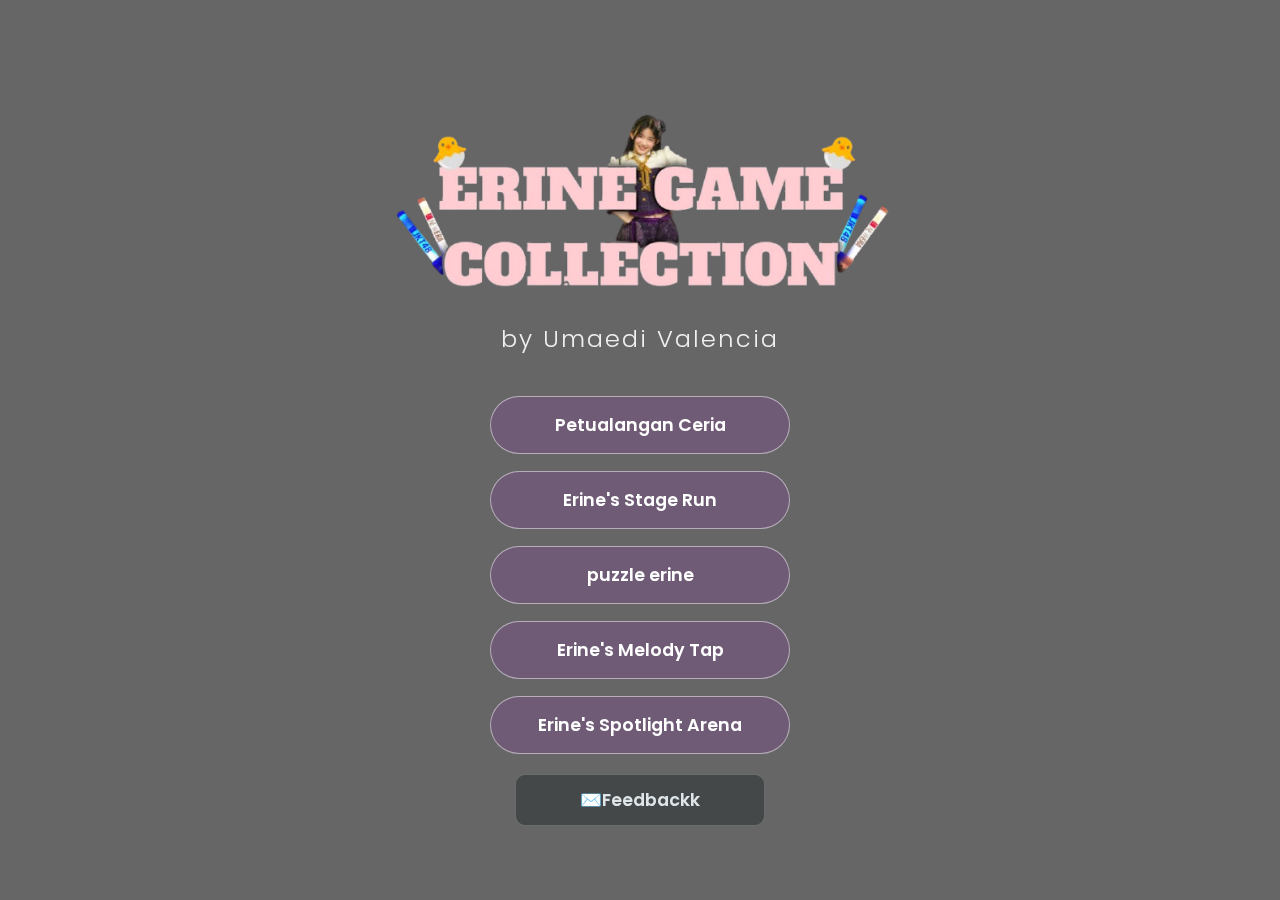
<file: index.html>
<!DOCTYPE html>
<html lang="en">
<head>
    <meta charset="UTF-8">
    <meta name="viewport" content="width=device-width, initial-scale=1.0">
    <title>Game Menu - By Umaedi Valencia</title>
    <link rel="stylesheet" href="style.css">
</head>
<body>

    <div class="video-background">
        <video autoplay muted loop id="erineVideo">
            <source src="erine_bg.mp4" type="video/mp4">
            Browser kamu tidak mendukung tag video.
        </video>
    </div>

    <div class="menu-container">
        <div class="title-section">
            <img src="title.png" alt="Game Collection" class="game-title-image">
            <p class="subtitle">by Umaedi Valencia</p>
        </div>
        <div class="button-container">
            <a href="game1/petualangan_ceria.html" class="game-button">Petualangan Ceria</a>
            <a href="game2/stage_run.html" class="game-button">Erine's Stage Run</a>
            <a href="game3/puzzle.html" class="game-button">puzzle erine</a>
            <a href="game4/rhythm.html" class="game-button">Erine's Melody Tap</a>
            <a href="game5/arena.html" class="game-button">Erine's Spotlight Arena</a>
        </div>
        <div class="support-container">
    <a href="feedback.html" class="support-btn" title="Kirim Feedback atau Lapor Bug">
        ✉️Feedbackk
    </a>
</div>
    </div>

    <script src="script.js"></script>
</body>
</html>
</file>
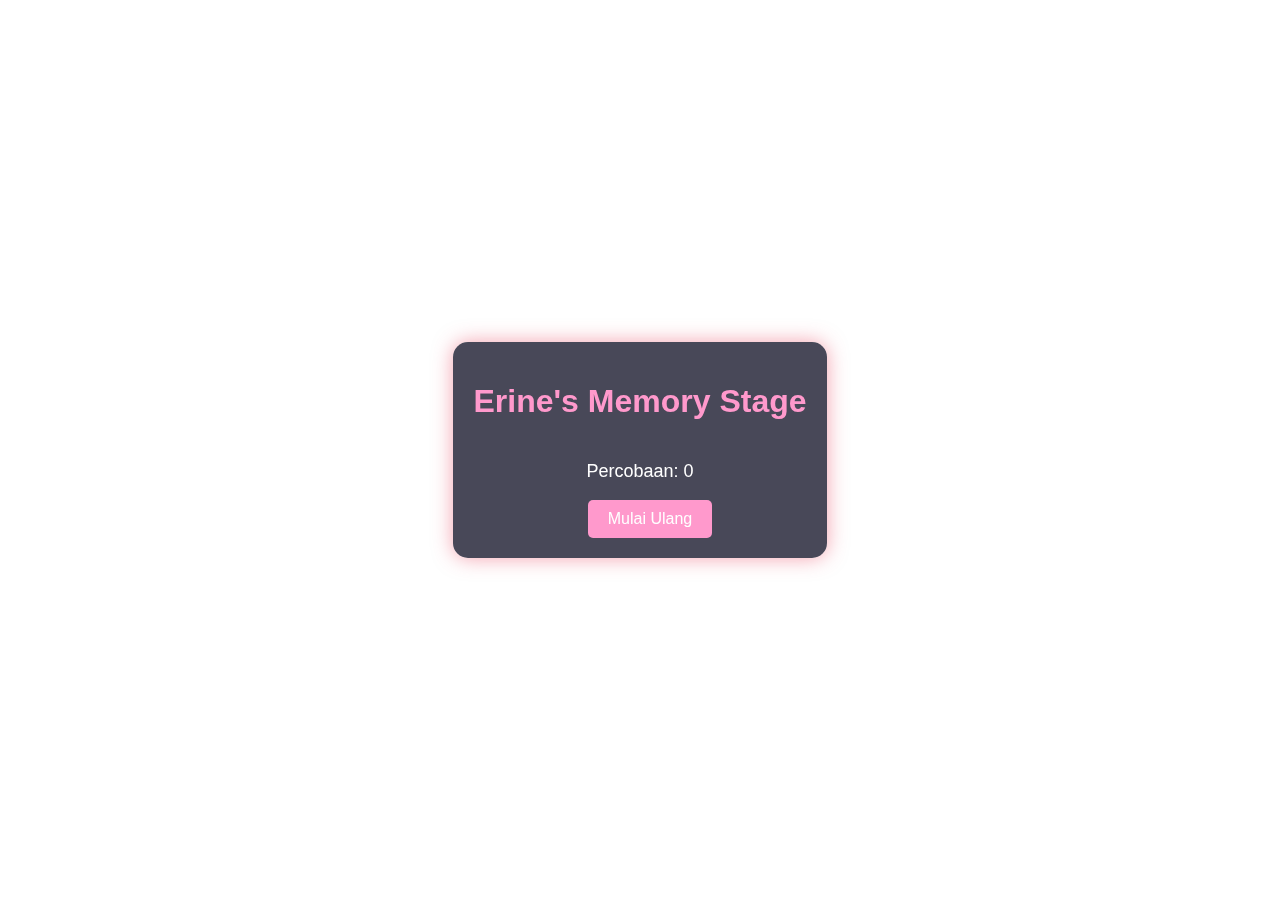
<file: game3/index.html>
<!DOCTYPE html>
<html lang="en">
<head>
    <meta charset="UTF-8">
    <meta name="viewport" content="width=device-width, initial-scale=1.0, maximum-scale=1.0, user-scalable=no">
    <title>Erine's Memory Stage</title>
    <link rel="stylesheet" href="style.css">
</head>
<body>
    <video autoplay muted loop playsinline id="background-video">
        <source src="background.mp4" type="video/mp4">
    </video>

    <div id="game-container">
        <h1>Erine's Memory Stage</h1>
        <div id="game-board"></div>
        <div id="ui-container">
            <p>Percobaan: <span id="tries">0</span></p>
            <button id="restart-button">Mulai Ulang</button>
        </div>
    </div>

    <div id="win-screen" class="overlay-screen hidden">
        <div class="overlay-content">
            <h2>🎉 Kamu Menang! 🎉</h2>
            <p>Selesai dalam <span id="win-tries"></span> percobaan!</p>
            <div class="win-buttons-container">
                <button id="play-again-button">Main Lagi</button>
                <a href="../index.html" class="menu-button">Kembali ke Menu</a>
            </div>
        </div>
    </div>

    <audio id="correct-sound" src="correct.mp3"></audio>
    <img id="flying-duck" src="duck.png" alt="Bebek Terbang" class="flying-duck-animation">
    
    <script src="script.js"></script>
</body>
</html>
</file>
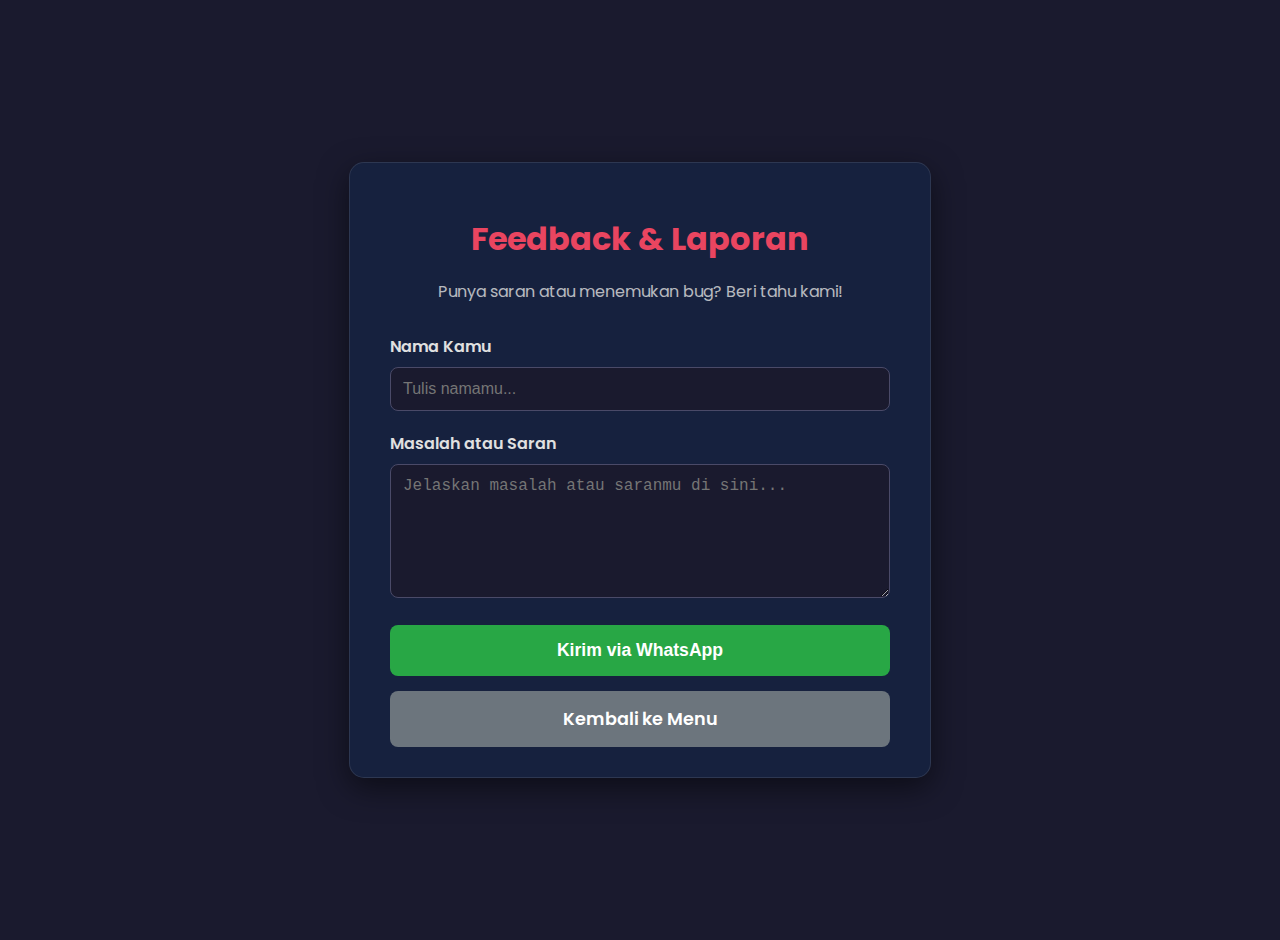
<file: feedback.html>
<!DOCTYPE html>
<html lang="en">
<head>
    <meta charset="UTF-8">
    <meta name="viewport" content="width=device-width, initial-scale=1.0">
    <title>Feedback - Game Collection</title>
    <link rel="stylesheet" href="style_feedback.css">
</head>
<body>
    <div class="form-container">
        <h1>Feedback & Laporan</h1>
        <p>Punya saran atau menemukan bug? Beri tahu kami!</p>

        <form id="feedback-form">
            <div class="input-group">
                <label for="nama">Nama Kamu</label>
                <input type="text" id="nama" placeholder="Tulis namamu..." required>
            </div>

            <div class="input-group">
                <label for="pesan">Masalah atau Saran</label>
                <textarea id="pesan" rows="6" placeholder="Jelaskan masalah atau saranmu di sini..." required></textarea>
            </div>

            <button type="submit" class="kirim-btn">Kirim via WhatsApp</button>
            <a href="index.html" class="kembali-btn">Kembali ke Menu</a>
        </form>
    </div>

    <script src="script_feedback.js"></script>
</body>
</html>
</file>
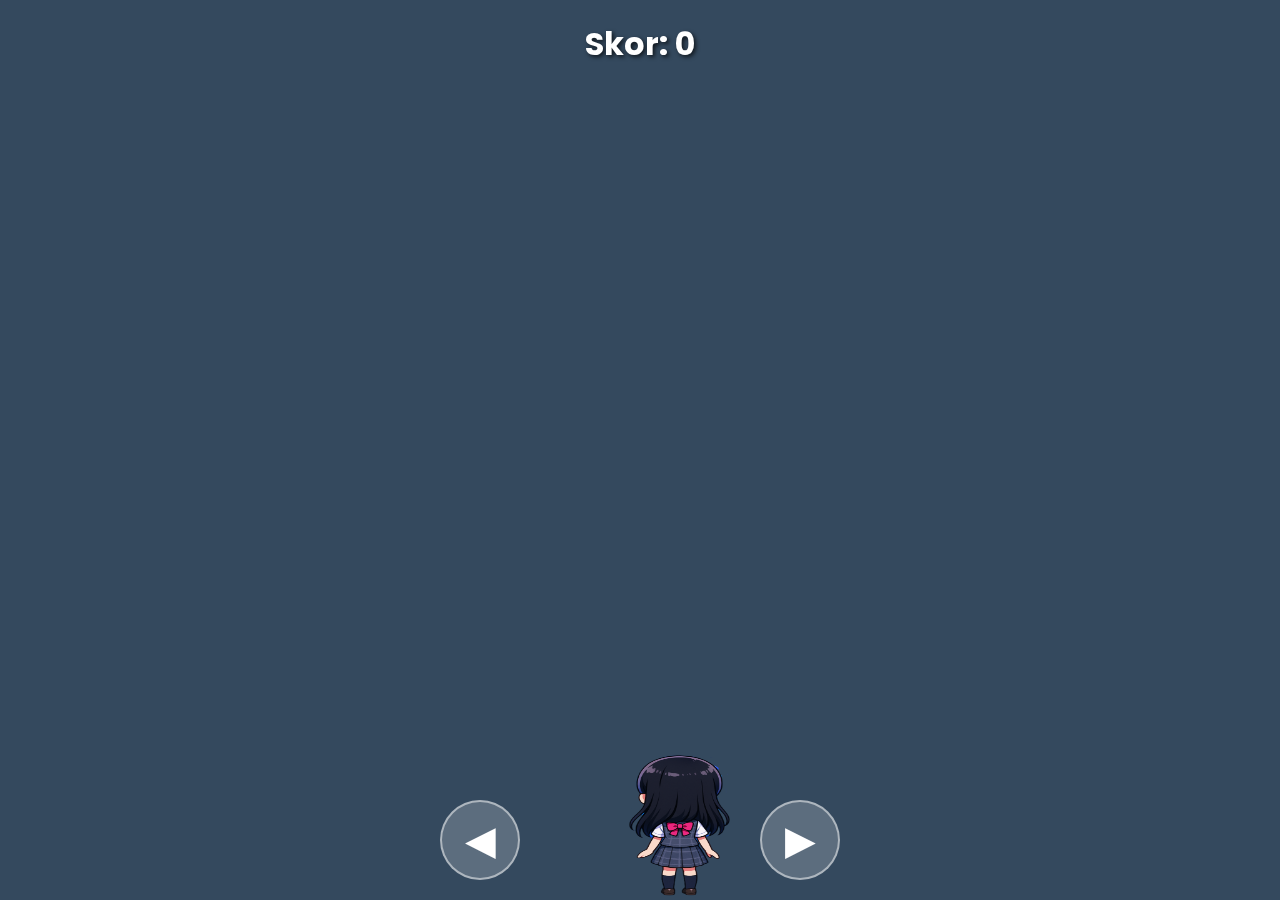
<file: game1/petualangan_ceria.html>
<!DOCTYPE html>
<html lang="en">
<head>
    <meta charset="UTF-8">
    <meta name="viewport" content="width=device-width, initial-scale=1.0, maximum-scale=1.0, user-scalable=no">
    <title>Petualangan Ceria</title>
    <link rel="stylesheet" href="style_game.css">
</head>
<body>
    <canvas id="gameCanvas"></canvas>

    <div id="ui-container">
        <div id="score">Skor: 0</div>
        <div class="controls">
            <button id="left-btn" class="control-btn">◀</button>
            <button id="right-btn" class="control-btn">▶</button>
        </div>
    </div>
    
    <div id="gameOverScreen" class="hidden">
        <div class="game-over-box">
            <h2>Yahhh kamu kalah!</h2>
            <p>Skor Akhirmu: <span id="finalScore">0</span></p>
            <button id="restartButton">Main Lagi</button>
            <a href="../index.html" class="back-button">Kembali ke Menu</a>
        </div>
    </div>

    <script src="script_game.js"></script>
</body>
</html>
</file>
<file: style.css>
@import url('https://fonts.googleapis.com/css2?family=Poppins:wght@300;600;700&display=swap');

* {
    margin: 0;
    padding: 0;
    box-sizing: border-box;
}

body {
    font-family: 'Poppins', sans-serif;
    color: white;
    overflow: hidden; /* Mencegah scroll bar muncul */
}

/* Latar Belakang Video */
.video-background {
    position: fixed;
    top: 0;
    left: 0;
    width: 100%;
    height: 100%;
    z-index: -2;
}

#erineVideo {
    width: 100%;
    height: 100%;
    object-fit: cover; /* Memastikan video menutupi layar tanpa distorsi */
}

/* Overlay untuk membuat teks lebih mudah dibaca */
.menu-container::before {
    content: '';
    position: absolute;
    top: 0;
    left: 0;
    width: 100%;
    height: 100%;
    background: rgba(0, 0, 0, 0.6); /* Overlay hitam transparan */
    z-index: -1;
}

/* Wadah untuk menu di tengah */
.menu-container {
    display: flex;
    flex-direction: column;
    justify-content: center;
    align-items: center;
    height: 100vh;
    text-align: center;
    padding: 20px;
}

/* Bagian Judul */
.title-section {
    margin-bottom: 40px;
}

.nama_pembuat {
    margin-top: 20px;
}

/* TAMBAHKAN BLOK BARU INI */
.game-title-image {
    width: 90%; /* Lebar gambar 90% dari container */
    max-width: 600px; /* Lebar maksimal 600px agar tidak terlalu besar di layar PC */
    height: auto; /* Tinggi otomatis menyesuaikan lebar */
    margin-bottom: -80px; /* Mengurangi jarak ke tulisan "by Umaedi Valencia" */
}

.subtitle {
    font-size: 1.5rem;
    font-weight: 300;
    margin-top: 15px;
    letter-spacing: 2px;
    opacity: 0.9;
}

/* Wadah Tombol */
.button-container {
    display: flex;
    flex-direction: column;
    gap: 17px;
    width: 100%;
    max-width: 300px;
    margin-bottom: 60px;
}

/* Gaya Tombol */
.game-button {
    background: rgba(195, 0, 255, 0.1);
    border: 1px solid rgba(255, 255, 255, 0.5);
    color: white;
    padding: 15px 20px;
    text-decoration: none;
    font-size: 1.1rem;
    font-weight: 600;
    border-radius: 50px; /* Membuat tombol menjadi lonjong */
    cursor: pointer;
    transition: all 0.3s ease;
    backdrop-filter: blur(5px); /* Efek glassmorphism */
    -webkit-backdrop-filter: blur(5px);
}

.game-button:hover {
    background: rgba(255, 105, 180, 0.8); /* Warna pink saat hover */
    border-color: rgba(255, 105, 180, 1);
    transform: scale(1.05); /* Sedikit membesar saat disentuh */
    box-shadow: 0 0 20px rgba(255, 105, 180, 0.5);
}

/* ================== GAYA BARU UNTUK TOMBOL FEEDBACK ================== */

/* Wadah untuk tombol feedback, sekarang berada di alur normal */
.support-container {
    margin-top: -40px; /* Memberi jarak dari tombol game di atasnya */
    width: 100%;
    max-width: 250px; /* Samakan lebar dengan tombol game agar rapi */
}

.support-btn {
    display: block; /* Membuatnya jadi satu baris penuh */
    width: 100%; /* Lebar penuh sesuai container */
    padding: 12px 20px; /* Ukuran padding dalam tombol */
    background-color: rgba(45, 52, 54, 0.6); /* Warna abu-abu gelap transparan, BEDA dari tombol utama */
    color: #dfe6e9;
    text-decoration: none;
    font-size: 1.1rem;
    font-weight: 600;
    border-radius: 10px; /* Tidak lagi bulat, tapi sudutnya tumpul */
    border: 1px solid rgba(255, 255, 255, 0.2);
    text-align: center;
    transition: all 0.3s ease;
    backdrop-filter: blur(5px);
}

.support-btn:hover {
    background-color: rgba(99, 110, 114, 0.7); /* Efek hover yang berbeda */
    border-color: rgba(255, 255, 255, 0.5);
    transform: scale(1.03); /* Sedikit membesar */
}

/* ... (kode CSS Anda yang sudah ada) ... */

/* GAYA UNTUK KREDIT DI BAGIAN BAWAH */
.footer-credit {
    position: fixed; /* Membuat posisinya tetap di layar */
    bottom: 2px;    /* Jarak 10px dari bawah */
    width: 100%;     /* Lebar penuh */
    text-align: center; /* Teks di tengah */
    font-size: 0.8rem;  /* Ukuran font kecil */
    color: white;       /* Warna teks putih */
    opacity: 0.6;       /* Sedikit transparan agar tidak terlalu mencolok */
    pointer-events: none; /* Agar tidak bisa diklik atau mengganggu elemen lain */
}
</file>
<file: game3/style.css>
body {
    margin: 0;
    font-family: 'Segoe UI', Tahoma, Geneva, Verdana, sans-serif;
    display: flex;
    justify-content: center;
    align-items: center;
    height: 100vh;
    overflow: hidden;
}

#background-video {
    position: fixed;
    top: 50%;
    left: 50%;
    min-width: 100%;
    min-height: 100%;
    width: auto;
    height: auto;
    z-index: -100;
    transform: translateX(-50%) translateY(-50%);
}

/* KELAS PENTING UNTUK MENYEMBUNYIKAN ELEMEN */
.hidden {
    display: none !important;
}

#game-container {
    background-color: rgba(26, 26, 46, 0.8);
    padding: 20px;
    border-radius: 15px;
    box-shadow: 0 0 20px rgba(233, 69, 96, 0.5);
    text-align: center;
    color: white;
}

h1 { color: #ff99cc; }
#game-board {
    display: grid;
    grid-template-columns: repeat(4, 1fr);
    gap: 10px;
    margin: 20px 0;
}
.card {
    width: 100px;
    height: 100px;
    cursor: pointer;
    position: relative;
    transform-style: preserve-3d;
    transition: transform 0.6s;
}
.card.flipped, .card.matched { transform: rotateY(180deg); }
.card-face {
    position: absolute;
    width: 100%;
    height: 100%;
    backface-visibility: hidden;
    display: flex;
    justify-content: center;
    align-items: center;
    border-radius: 10px;
}
.card-front {
    background-color: #e94560;
    font-size: 40px;
}
.card-back {
    background-color: #ffcce0;
    transform: rotateY(180deg);
}
.card-back img {
    width: 90%;
    height: 90%;
    object-fit: cover;
    border-radius: 5px;
}
#ui-container {
    margin-top: 15px;
    font-size: 18px;
}
#restart-button {
    padding: 10px 20px;
    font-size: 16px;
    border: none;
    border-radius: 5px;
    background-color: #ff99cc;
    color: white;
    cursor: pointer;
    margin-left: 20px;
}

/* --- Animasi Bebek Terbang --- */
.flying-duck-animation {
    position: absolute;
    width: 100px;
    height: auto;
    z-index: 20;
    pointer-events: none;
    opacity: 0;
    transform: scale(0);
}
.flying-duck-animation.animate {
    animation: fly-across 1.5s ease-in-out forwards;
}
@keyframes fly-across {
    0% {
        opacity: 1;
        transform: translate(0, 0) rotate(0deg) scale(1.2);
    }
    20% {
        transform: translate(0, -30px) rotate(-15deg) scale(1);
    }
    100% {
        opacity: 0;
        transform: translate(300px, -400px) rotate(30deg) scale(0.5);
    }
}

/* --- LAYAR OVERLAY (UNTUK KEMENANGAN) --- */
.overlay-screen {
    position: fixed;
    top: 0;
    left: 0;
    width: 100%;
    height: 100%;
    background-color: rgba(0, 0, 0, 0.75);
    display: flex;
    justify-content: center;
    align-items: center;
    z-index: 30; /* Pastikan di atas segalanya */
}

.overlay-content {
    background: linear-gradient(145deg, #1a1a2e, #2a2a4e);
    color: white;
    padding: 30px 40px;
    border-radius: 20px;
    text-align: center;
    border: 2px solid #ff99cc;
    box-shadow: 0 0 30px rgba(255, 153, 204, 0.6);
    animation: pop-in 0.5s ease-out;
}

.overlay-content h2 {
    color: #ff99cc;
    font-size: 2.2em;
    margin-bottom: 15px;
}

.overlay-content p {
    font-size: 1.2em;
    margin-bottom: 25px;
}

#play-again-button {
    padding: 12px 30px;
    font-size: 18px;
    border: none;
    border-radius: 8px;
    background-color: #e94560;
    color: white;
    cursor: pointer;
    transition: transform 0.2s, box-shadow 0.2s;
}

#play-again-button:hover {
    transform: scale(1.05);
    box-shadow: 0 0 15px rgba(233, 69, 96, 0.7);
}

@keyframes pop-in {
    from {
        transform: scale(0.7);
        opacity: 0;
    }
    to {
        transform: scale(1);
        opacity: 1;
    }
}

/* ... di bagian bawah style.css ... */

.win-buttons-container {
    display: flex;
    justify-content: center;
    gap: 15px; /* Memberi jarak antar tombol */
    margin-top: 25px;
}

.menu-button {
    display: inline-block;
    padding: 12px 25px;
    font-size: 18px;
    font-family: 'Segoe UI', Tahoma, Geneva, Verdana, sans-serif; /* Samakan font */
    text-decoration: none;
    border-radius: 8px;
    background-color: #6c757d; /* Warna abu-abu netral */
    color: white;
    cursor: pointer;
    transition: transform 0.2s, background-color 0.2s;
}

.menu-button:hover {
    transform: scale(1.05);
    background-color: #5a6268;
}

/* Sedikit penyesuaian pada tombol yang sudah ada */
#play-again-button {
    padding: 12px 25px; /* Samakan ukurannya */
    margin: 0;
}
</file>
<file: style_feedback.css>
@import url('https://fonts.googleapis.com/css2?family=Poppins:wght@400;600&display=swap');

body {
    font-family: 'Poppins', sans-serif;
    display: flex;
    justify-content: center;
    align-items: center;
    min-height: 100vh;
    background-color: #1a1a2e; /* Biru dongker gelap */
    color: #e0e0e0;
    margin: 0;
    padding: 20px;
}

.form-container {
    background-color: #16213e; /* Biru lebih gelap */
    padding: 30px 40px;
    border-radius: 15px;
    box-shadow: 0 10px 30px rgba(0, 0, 0, 0.5);
    width: 100%;
    max-width: 500px;
    text-align: center;
    border: 1px solid rgba(255, 255, 255, 0.1);
}

h1 {
    color: #0f3460;
    color: #e94560; /* Merah muda cerah */
    margin-bottom: 10px;
}

p {
    margin-bottom: 30px;
    opacity: 0.8;
}

.input-group {
    text-align: left;
    margin-bottom: 20px;
}

label {
    display: block;
    margin-bottom: 8px;
    font-weight: 600;
}

input, textarea {
    width: 100%;
    padding: 12px;
    border: 1px solid #4a4a68;
    background-color: #1a1a2e;
    border-radius: 8px;
    color: #e0e0e0;
    font-size: 1rem;
    box-sizing: border-box; /* Penting! */
}

input:focus, textarea:focus {
    outline: none;
    border-color: #e94560;
}

.kirim-btn, .kembali-btn {
    width: 100%;
    padding: 15px;
    border: none;
    border-radius: 8px;
    font-size: 1.1rem;
    font-weight: 600;
    cursor: pointer;
    text-align: center;
    text-decoration: none;
    display: block;
    box-sizing: border-box;
    transition: all 0.3s ease;
}

.kirim-btn {
    background-color: #28a745; /* Warna hijau WhatsApp */
    color: white;
    margin-bottom: 15px;
}

.kirim-btn:hover {
    background-color: #218838;
}

.kembali-btn {
    background-color: #6c757d; /* Warna abu-abu */
    color: white;
}

.kembali-btn:hover {
    background-color: #5a6268;
}
</file>
<file: game1/style_game.css>
@import url('https://fonts.googleapis.com/css2?family=Poppins:wght@400;700&display=swap');

* {
    margin: 0;
    padding: 0;
    box-sizing: border-box;
}

body {
    font-family: 'Poppins', sans-serif;
    overflow: hidden; /* Mencegah scroll */
    background-color: #2c3e50; /* Warna latar belakang jika canvas tidak termuat */
}

canvas {
    display: block; /* Membuat canvas jadi elemen block */
    background-color: #34495e; /* Warna area permainan */
}

/* UI diatur di atas canvas */
#score {
    position: absolute;
    top: 20px;
    left: 50%;
    transform: translateX(-50%);
    color: white;
    font-size: 2rem;
    font-weight: bold;
    text-shadow: 2px 2px 4px rgba(0,0,0,0.7);
}

.controls {
    position: absolute;
    bottom: 20px;
    left: 50%;
    transform: translateX(-50%);
    width: 90%;
    max-width: 400px;
    display: flex;
    justify-content: space-between;
}

.control-btn {
    width: 80px;
    height: 80px;
    background-color: rgba(255, 255, 255, 0.2);
    border: 2px solid rgba(255, 255, 255, 0.5);
    border-radius: 50%;
    font-size: 2.5rem;
    color: white;
    -webkit-tap-highlight-color: transparent;
    user-select: none;
}

/* Layar Game Over */
#gameOverScreen {
    position: fixed; /* Menutupi seluruh layar */
    top: 0;
    left: 0;
    width: 100%;
    height: 100%;
    background-color: rgba(0, 0, 0, 0.7);
    display: flex;
    justify-content: center;
    align-items: center;
    z-index: 1000;
}

.game-over-box {
    background-color: #16213e;
    padding: 30px 40px;
    border-radius: 15px;
    text-align: center;
    color: white;
    border: 2px solid #e94560;
}

#gameOverScreen.hidden {
    display: none;
}

.game-over-box h2 {
    color: #e74c3c;
    font-size: 2.5rem;
    margin-bottom: 10px;
}

#restartButton, .back-button {
    background-color: #f1c40f;
    color: #2c3e50;
    border: none;
    padding: 10px 20px;
    font-size: 1rem;
    border-radius: 5px;
    cursor: pointer;
    text-decoration: none;
    display: inline-block;
    margin-top: 20px;
    font-weight: bold;
}

.back-button {
    background-color: #95a5a6;
    margin-left: 10px;
}
</file>
